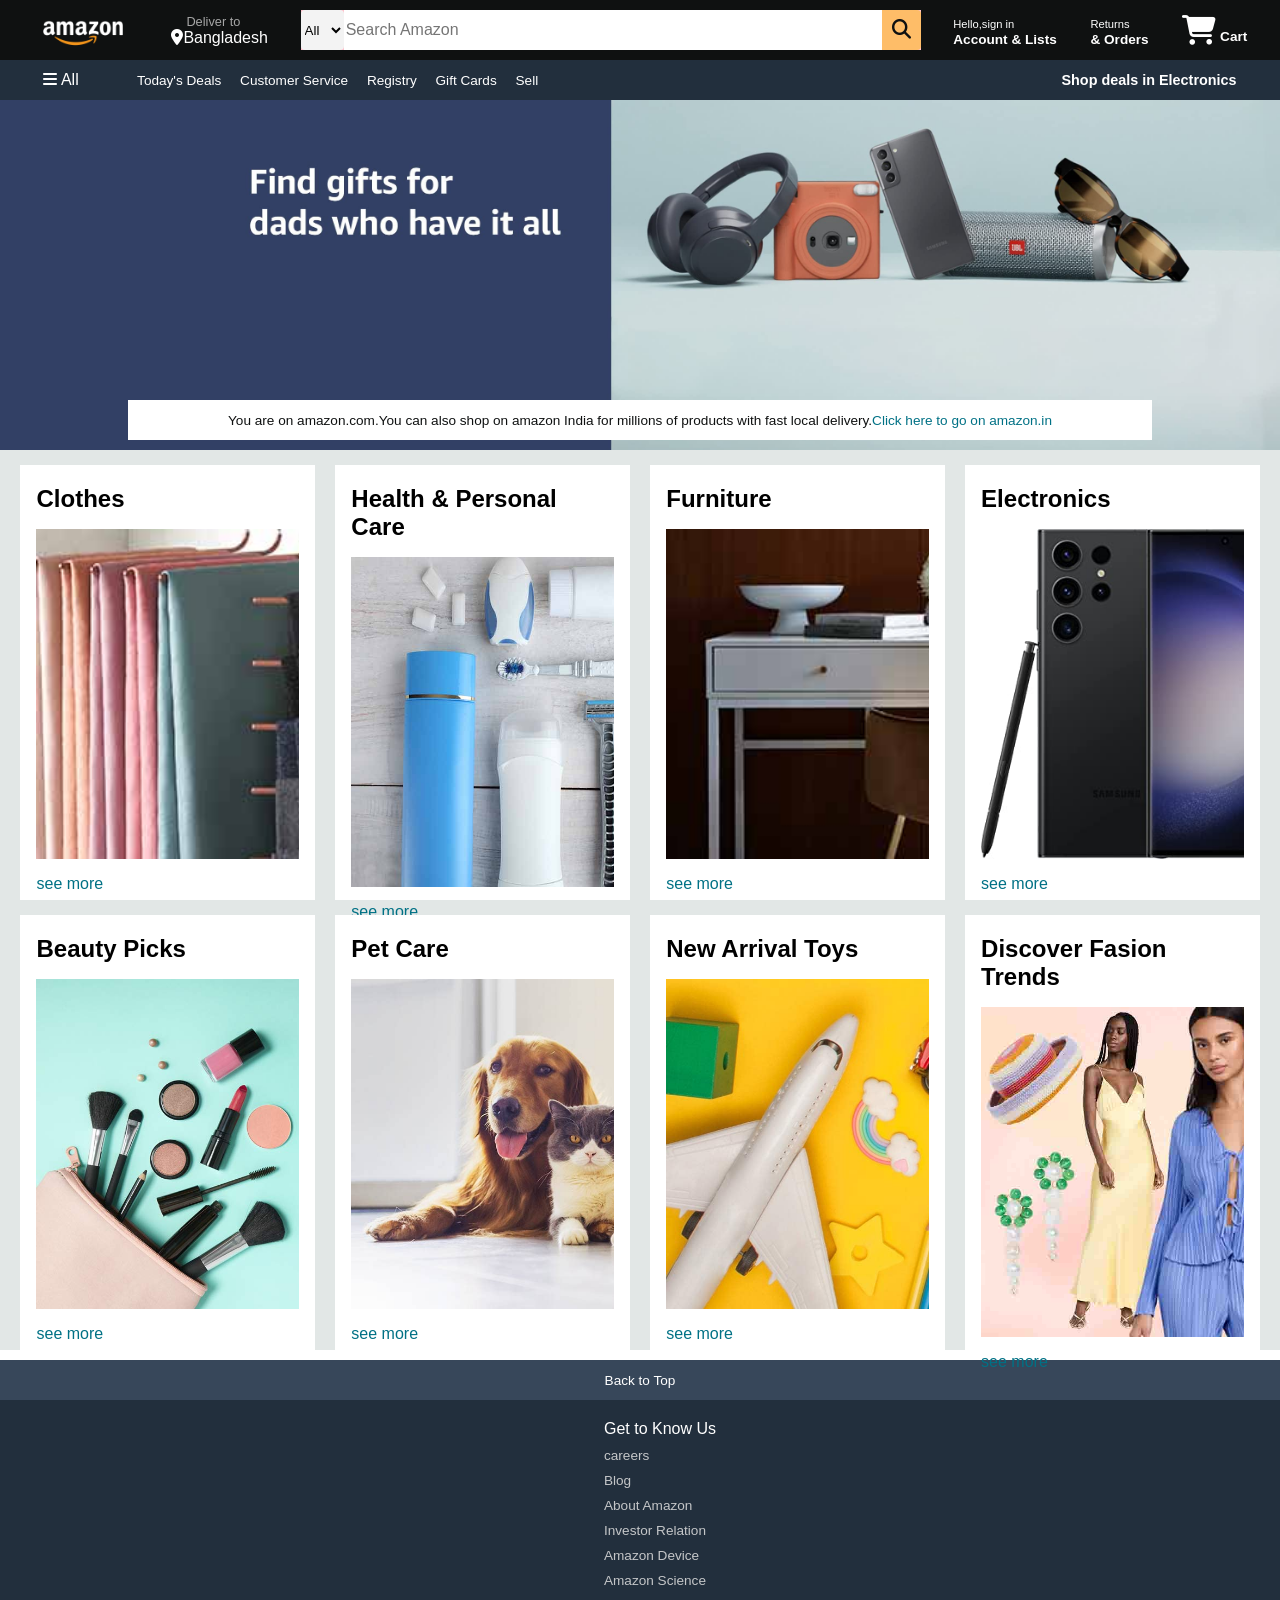
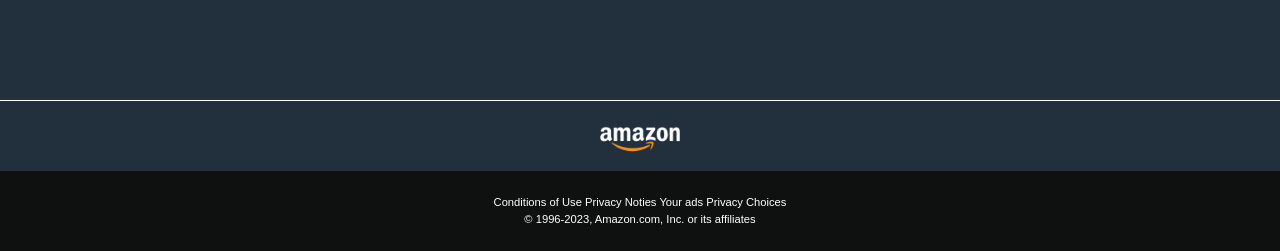
<file: index.html>
<!DOCTYPE html>
<html lang="en">
<head>
    <meta charset="UTF-8">
    <meta name="viewport" content="width=device-width, initial-scale=1.0">
    <title>Project</title>
    <link rel="stylesheet" href="https://cdnjs.cloudflare.com/ajax/libs/font-awesome/6.4.0/css/all.min.css" integrity="sha512-iecdLmaskl7CVkqkXNQ/ZH/XLlvWZOJyj7Yy7tcenmpD1ypASozpmT/E0iPtmFIB46ZmdtAc9eNBvH0H/ZpiBw==" crossorigin="anonymous" referrerpolicy="no-referrer" />
    <link rel="stylesheet" href="style_O_P.css">

</head>
<body>
    <header>
        <div class="navbar">
            <div class="nav_logo border">
                <div class="logo">

                </div>
            </div>
            <div class="nav_add border">
                <p class="deliver">Deliver to</p>
                <div class="add_icon">
                    <i class="fa-solid fa-location-dot"></i>
                    <p class="bng">Bangladesh</p>
                </div>
            </div>
            <div class="nav_search">
                <select class="select">
                    <option>All</option>
                    <option>no</option>
                </select>
                <input placeholder="Search Amazon" class="search">
                <div class="search_icon">
                    <i class="fa-solid fa-magnifying-glass"></i>

                </div>

            </div>
            <div class="nav_sign border">
                <p><span>Hello,sign in</span></p>
                <p class="same">Account & Lists</p>
            </div>
            <div class="nav_order border">
                <p><span>Returns</span></p>
                <p class="same">& Orders</p>
            </div>
            <div class="nav_cart border">
                <i class="fa-solid fa-cart-shopping"></i>
                Cart
            </div>
        </div>
        <div class="panel">
            <div class="panel_all">
                <i class="fa-solid fa-bars"></i>
                All
            </div>
            <div class="panel_option">
                <p>Today's Deals</p>
                <p>Customer Service</p>
                <p>Registry</p>
                <p>Gift Cards</p>
                <p>Sell</p>
            </div>
            <div class="panel_deals">
                Shop deals in Electronics
            </div>
        </div>
        <div class="hero">
            <div class="hero_msg">
                <p>You are on amazon.com.You can also shop on amazon India for millions of products with fast local delivery.</p><a>Click here to go on amazon.in</a>
            </div>
        </div>
        <div class="shop_sections">
            <div class="box1 box">
                
                <div class="box_content">
                    <h2>Clothes</h2>
                    <div class="box_img" style="background-image:url('box1_image.jpg') ;"></div>
                    <p>see more</p>
                </div> 
            </div>
            <div class="box2 box">
                
                <div class="box_content">
                    <h2>Health & Personal Care</h2>
                    <div class="box_img" style="background-image:url('box2_image.jpg') ;"></div>
                    <p>see more</p>
                </div> 
            </div>
            <div class="box3 box">
                
                <div class="box_content">
                    <h2>Furniture</h2>
                    <div class="box_img" style="background-image:url('box3_image.jpg') ;"></div>
                    <p>see more</p>
                </div> 
            </div>
            <div class="box4 box">
                
                <div class="box_content">
                    <h2>Electronics</h2>
                    <div class="box_img" style="background-image:url('box4_image.jpg') ;"></div>
                    <p>see more</p>
                </div> 
            </div>
            <div class="box5 box">
                
                <div class="box_content">
                    <h2>Beauty Picks</h2>
                    <div class="box_img" style="background-image:url('box5_image.jpg') ;"></div>
                    <p>see more</p>
                </div> 
            </div>
            <div class="box6 box">
                
                <div class="box_content">
                    <h2>Pet Care</h2>
                    <div class="box_img" style="background-image:url('box6_image.jpg') ;"></div>
                    <p>see more</p>
                </div> 
            </div>
            <div class="box7 box">
                
                <div class="box_content">
                    <h2>New Arrival Toys</h2>
                    <div class="box_img" style="background-image:url('box7_image.jpg') ;"></div>
                    <p>see more</p>
                </div> 
            </div>
            <div class="box8 box">
                
                <div class="box_content">
                    <h2>Discover Fasion Trends</h2>
                    <div class="box_img" style="background-image:url('box8_image.jpg') ;"></div>
                    <p>see more</p>
                </div> 
            </div>
            

        </div>
    </header>
    <footer>
        <div class="foot_panel1">
            Back to Top
        </div>
        <div class="foot_panel2">
            <ul>
                <p>Get to Know Us</p>
                <a>careers</a>
                <a>Blog</a>
                <a>About Amazon</a>
                <a>Investor Relation</a>
                <a>Amazon Device</a>
                <a>Amazon Science</a>
            </ul>
        </div>
        <div class="foot_panel3">
            <div class="logo"></div>
        </div>
        <div class="foot_panel4">
            <div class="pages">
                <a>Conditions of Use</a>
                <a>Privacy Noties</a>
                <a>Your ads Privacy Choices</a>
            </div>
            <div class="copyright">
                © 1996-2023, Amazon.com, Inc. or its affiliates
            </div>
        </div>
    </footer>
    
</body>
</html>
</file>
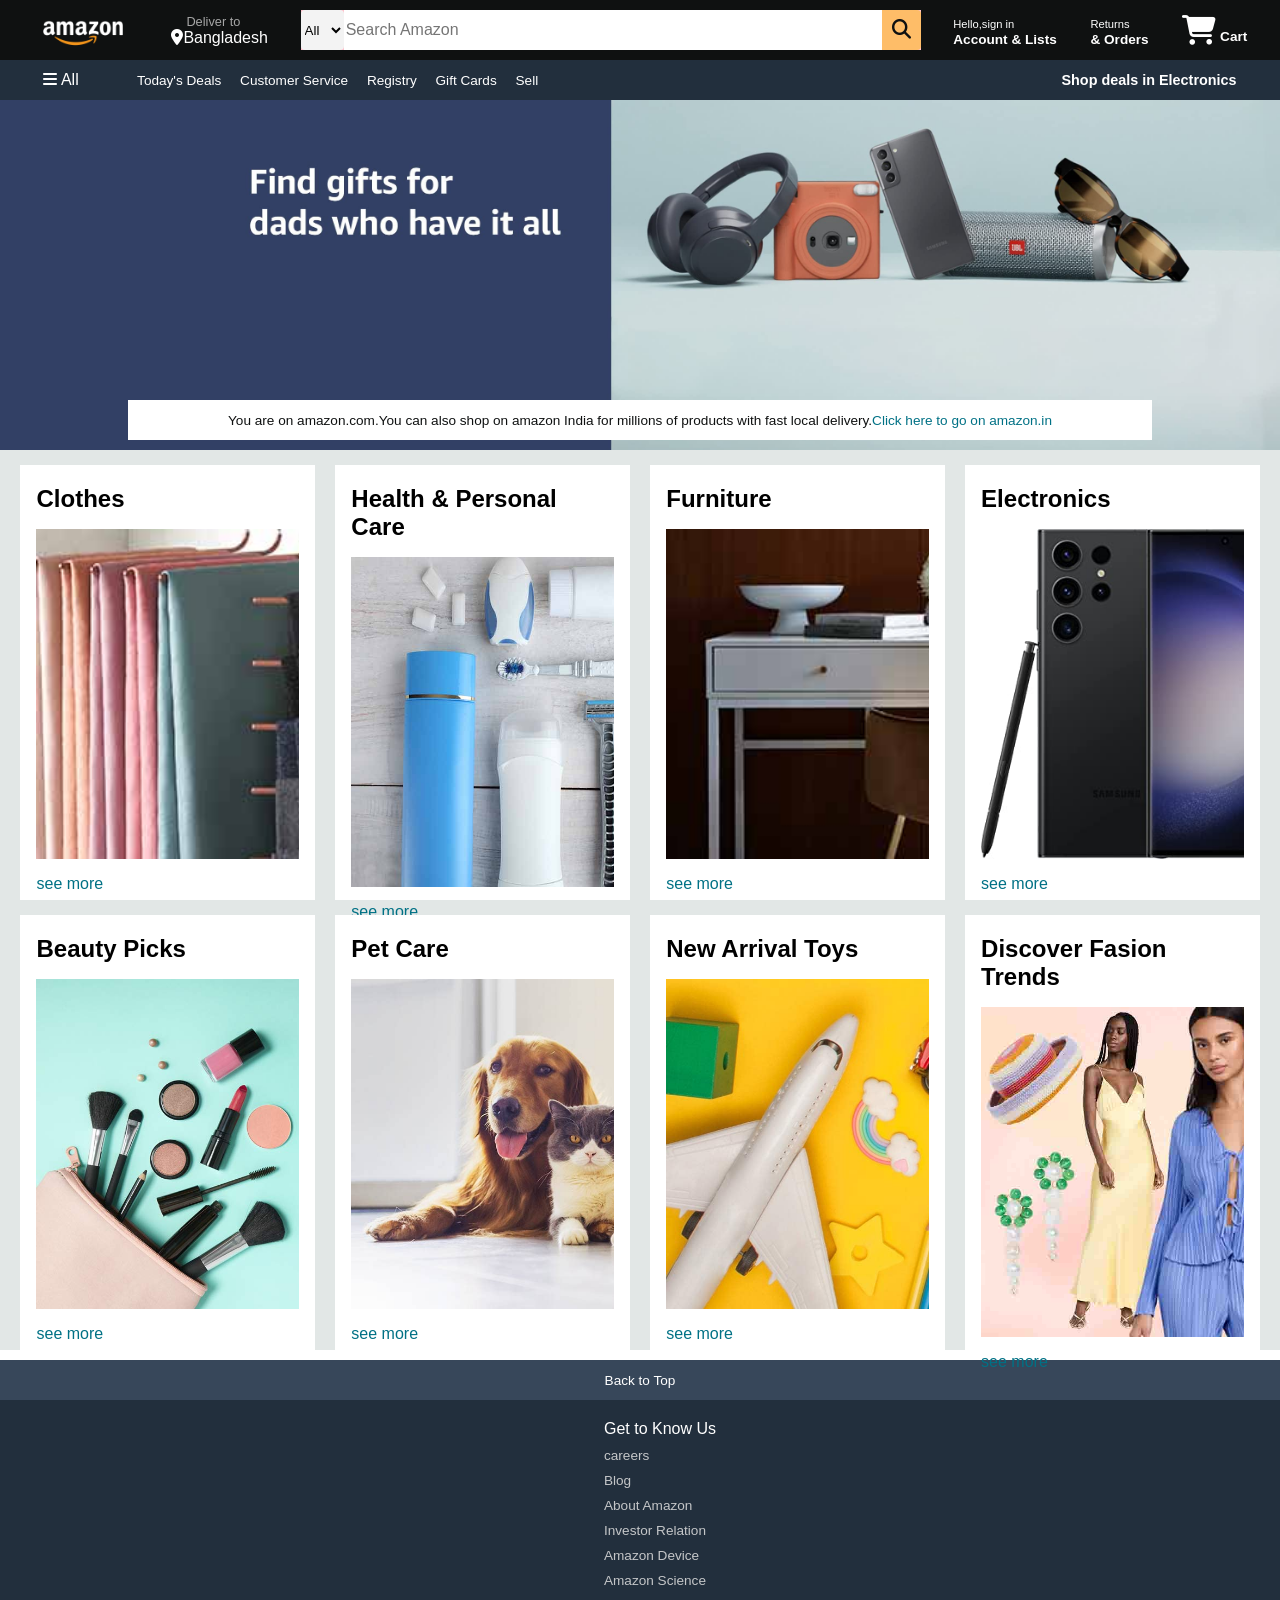
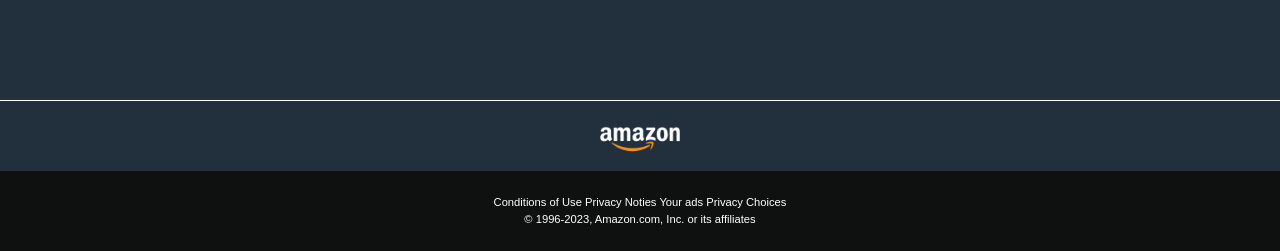
<file: project.html>
<!DOCTYPE html>
<html lang="en">
<head>
    <meta charset="UTF-8">
    <meta name="viewport" content="width=device-width, initial-scale=1.0">
    <title>Project</title>
    <link rel="stylesheet" href="https://cdnjs.cloudflare.com/ajax/libs/font-awesome/6.4.0/css/all.min.css" integrity="sha512-iecdLmaskl7CVkqkXNQ/ZH/XLlvWZOJyj7Yy7tcenmpD1ypASozpmT/E0iPtmFIB46ZmdtAc9eNBvH0H/ZpiBw==" crossorigin="anonymous" referrerpolicy="no-referrer" />
    <link rel="stylesheet" href="style_O_P.css">

</head>
<body>
    <header>
        <div class="navbar">
            <div class="nav_logo border">
                <div class="logo">

                </div>
            </div>
            <div class="nav_add border">
                <p class="deliver">Deliver to</p>
                <div class="add_icon">
                    <i class="fa-solid fa-location-dot"></i>
                    <p class="bng">Bangladesh</p>
                </div>
            </div>
            <div class="nav_search">
                <select class="select">
                    <option>All</option>
                    <option>no</option>
                </select>
                <input placeholder="Search Amazon" class="search">
                <div class="search_icon">
                    <i class="fa-solid fa-magnifying-glass"></i>

                </div>

            </div>
            <div class="nav_sign border">
                <p><span>Hello,sign in</span></p>
                <p class="same">Account & Lists</p>
            </div>
            <div class="nav_order border">
                <p><span>Returns</span></p>
                <p class="same">& Orders</p>
            </div>
            <div class="nav_cart border">
                <i class="fa-solid fa-cart-shopping"></i>
                Cart
            </div>
        </div>
        <div class="panel">
            <div class="panel_all">
                <i class="fa-solid fa-bars"></i>
                All
            </div>
            <div class="panel_option">
                <p>Today's Deals</p>
                <p>Customer Service</p>
                <p>Registry</p>
                <p>Gift Cards</p>
                <p>Sell</p>
            </div>
            <div class="panel_deals">
                Shop deals in Electronics
            </div>
        </div>
        <div class="hero">
            <div class="hero_msg">
                <p>You are on amazon.com.You can also shop on amazon India for millions of products with fast local delivery.</p><a>Click here to go on amazon.in</a>
            </div>
        </div>
        <div class="shop_sections">
            <div class="box1 box">
                
                <div class="box_content">
                    <h2>Clothes</h2>
                    <div class="box_img" style="background-image:url('box1_image.jpg') ;"></div>
                    <p>see more</p>
                </div> 
            </div>
            <div class="box2 box">
                
                <div class="box_content">
                    <h2>Health & Personal Care</h2>
                    <div class="box_img" style="background-image:url('box2_image.jpg') ;"></div>
                    <p>see more</p>
                </div> 
            </div>
            <div class="box3 box">
                
                <div class="box_content">
                    <h2>Furniture</h2>
                    <div class="box_img" style="background-image:url('box3_image.jpg') ;"></div>
                    <p>see more</p>
                </div> 
            </div>
            <div class="box4 box">
                
                <div class="box_content">
                    <h2>Electronics</h2>
                    <div class="box_img" style="background-image:url('box4_image.jpg') ;"></div>
                    <p>see more</p>
                </div> 
            </div>
            <div class="box5 box">
                
                <div class="box_content">
                    <h2>Beauty Picks</h2>
                    <div class="box_img" style="background-image:url('box5_image.jpg') ;"></div>
                    <p>see more</p>
                </div> 
            </div>
            <div class="box6 box">
                
                <div class="box_content">
                    <h2>Pet Care</h2>
                    <div class="box_img" style="background-image:url('box6_image.jpg') ;"></div>
                    <p>see more</p>
                </div> 
            </div>
            <div class="box7 box">
                
                <div class="box_content">
                    <h2>New Arrival Toys</h2>
                    <div class="box_img" style="background-image:url('box7_image.jpg') ;"></div>
                    <p>see more</p>
                </div> 
            </div>
            <div class="box8 box">
                
                <div class="box_content">
                    <h2>Discover Fasion Trends</h2>
                    <div class="box_img" style="background-image:url('box8_image.jpg') ;"></div>
                    <p>see more</p>
                </div> 
            </div>
            

        </div>
    </header>
    <footer>
        <div class="foot_panel1">
            Back to Top
        </div>
        <div class="foot_panel2">
            <ul>
                <p>Get to Know Us</p>
                <a>careers</a>
                <a>Blog</a>
                <a>About Amazon</a>
                <a>Investor Relation</a>
                <a>Amazon Device</a>
                <a>Amazon Science</a>
            </ul>
        </div>
        <div class="foot_panel3">
            <div class="logo"></div>
        </div>
        <div class="foot_panel4">
            <div class="pages">
                <a>Conditions of Use</a>
                <a>Privacy Noties</a>
                <a>Your ads Privacy Choices</a>
            </div>
            <div class="copyright">
                © 1996-2023, Amazon.com, Inc. or its affiliates
            </div>
        </div>
    </footer>
    
</body>
</html>
</file>
<file: style_O_P.css>
*{
    margin: 0;
    font-family: arial;
    border:border-box;
}
.navbar{
    height:60px;
    background-color: #0f1111;
    color: white;
    display: flex;
    align-items: center;
    justify-content: space-evenly;
}
 .nav_logo{
    height:50px;
    width:100px;

} 
.logo{
    background-image: url(amazon_logo.png);
    height:50px;
    width: 100%;
    background-size: cover;

}
.border{
    border:1.5px solid transparent ;
}
.border:hover{
    border:1.5px solid white ;
}
.add_icon{
    display: flex;
    margin-left: 5px;
}
.deliver{
    color: #cccc;
    font-size: 0.8rem;
    margin-left: 20px;

}
.bng{
    font-size: 1rem;
 
}
.nav_search{
    display: flex;
    justify-content: space-evenly;
    background-color: pink;
    width: 620px;
    height: 40px;
}
.select{
    background-color:#f3f3f3 ;
    width: 50px;
    border-radius: 4px;
    border-top-left-radius:4px;
    border-bottom-left-radius:4px ;
    border:none;
}
.search{
    width: 100%;
    font-size: 1rem;
    border:none;
}
.search_icon{
    display: flex;
    justify-content: center;
    align-items: center;
    width: 45px;
    font-size: 1.2rem;
    background-color: #febd68;
    border-top-right-radius:4px;
    border-bottom-right-radius:4px ;
    border:none;
    color: #0f1111;

}
.nav_search:hover{
    border: 2px solid orange;
}

span{
    font-size: 0.7rem;
}
.same{
    font-size: 0.85rem;
    font-weight: 700;
}
.nav_cart i{
    font-size: 30px;
}
.nav_cart{
    font-size: 0.85rem;
    font-weight: 700;
}

.panel{
    height:40px ;
    background-color: #222f3d;
    display: flex;
    color: white;
    align-items: center;
    justify-content: space-evenly;
}
.panel_option p{
    display: inline;
    margin-left: 15px;
    
}
.panel_option{
    width: 70%;
    font-size: 0.85rem;
}

.panel_deals{
    font-size: 0.9rem;
    font-weight:700;
}

.hero{
    background-image: url(hero_image.jpg);
    background-size: cover;
    height: 350px;
    display: flex;
    align-items: flex-end;
    justify-content: center;
}
.hero_msg {
    background-color: white;
    color: #0f1111;
    height: 40px;
    display: flex;
    align-items: center;
    justify-content:center ;
    font-size: 0.85rem;
    width: 80%;
    margin-bottom:10px;

}
.hero_msg a{
    color: #007185;
}

.shop_sections{
    display: flex;
    flex-wrap: wrap;
    justify-content: space-evenly;
    background-color: #e2e7e6;
}
.box{
    height: 400px;
    width: 23%;
    background-color:white;
    margin-top: 15px;
    padding: 20px 0px 15px;
}
.box_img{
    height: 330px;
    background-size: cover;
    margin-top: 1rem;
    margin-bottom: 1rem;

}
.box_content{
    margin-left: 1rem;
    margin-right: 1rem;
}
.box_content p{
    color: #007185;
}
footer{
    margin-top: 10px;
}
.foot_panel1{
    background-color:#37475a ;
    color: white;
    height: 40px;
    display: flex;
    align-items: center;
    justify-content: center;
    font-size: 0.85rem;
}
.foot_panel2{
    background-color: #222f3d;
    color: white;
    height: 300px;
    display: flex;
    justify-content: space-evenly;
}
ul{
    margin-top: 20px;
}
ul a{
    display: block;
    font-size: 0.85rem;
    margin-top: 10px;
    color: #dddd;
}
.foot_panel3{
    background-color: #222f3d;
    color: white;
    height: 70px;
    border-top: 1px solid white;
    display: flex;
    justify-content: center;
    align-items: center;
}
.logo{
    background-image: url(amazon_logo.png);
    height:50px;
    width: 100px; 
    background-size: cover;

}
.foot_panel4{  
    background-color: #0f1111;
    color: white;
    height: 80px;
    font-size: 0.7rem;
    text-align: center;
}
.pages{
    padding-top: 25px;
}
.copyright{
    padding-top: 5px;
}
</file>
